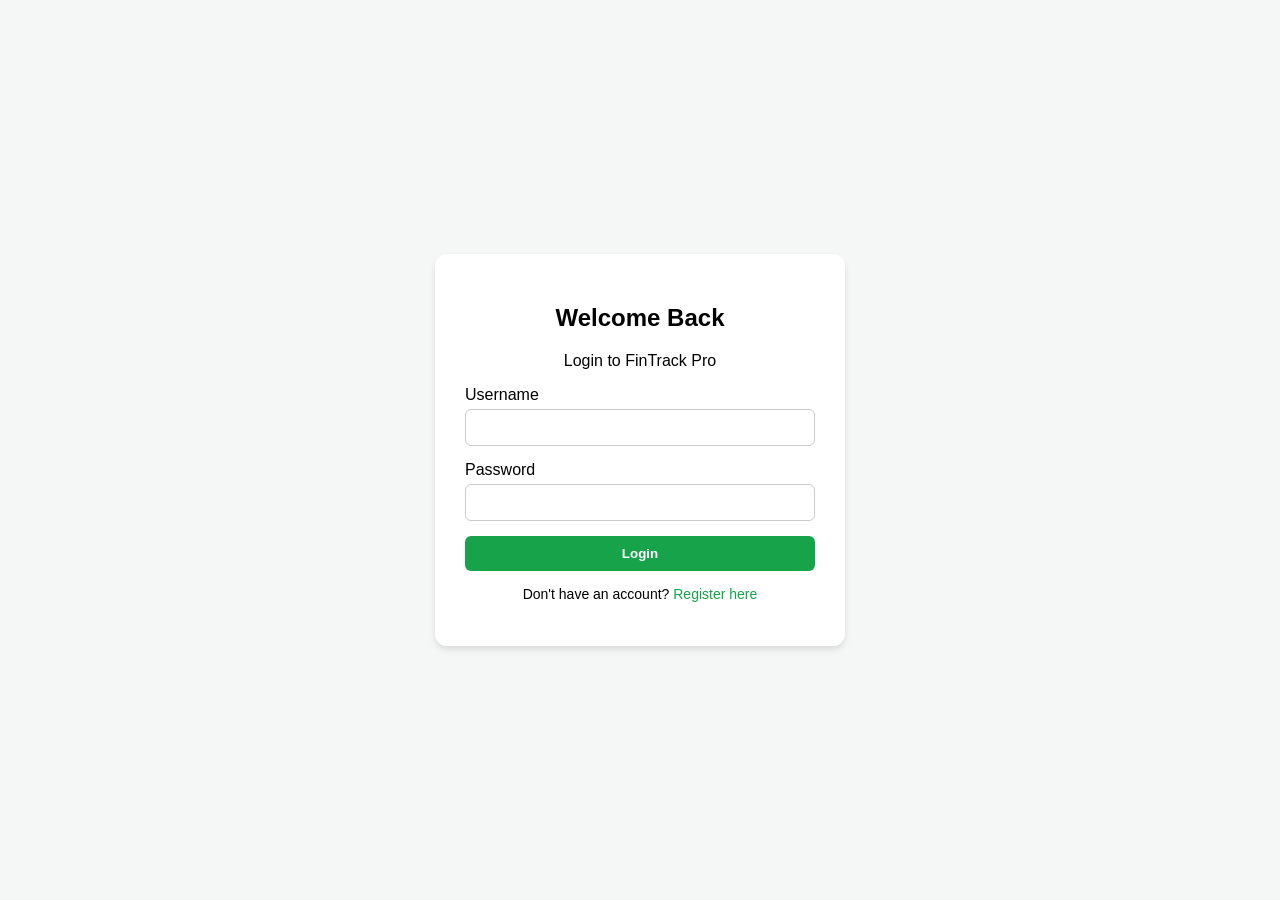
<file: login.html>
<!DOCTYPE html>
<html lang="en">
<head>
    <meta charset="UTF-8">
    <meta name="viewport" content="width=device-width, initial-scale=1.0">
    <title>Login - FinTrack Pro By Sawan</title>
    <script src="authantication.js"></script>
    <script>
        // false = this is a public page
        checkAuth(false);
    </script>
    <style>
        body { font-family: 'Inter', sans-serif; display: flex; justify-content: center; align-items: center; height: 100vh; background-color: #f4f7f6; margin: 0; }
        .auth-card { background: white; padding: 30px; border-radius: 12px; box-shadow: 0 4px 6px rgba(0,0,0,0.1); width: 100%; max-width: 350px; text-align: center; }
        .form-group { margin-bottom: 15px; text-align: left; }
        input { width: 100%; padding: 10px; border: 1px solid #ccc; border-radius: 6px; box-sizing: border-box; margin-top: 5px; }
        button { width: 100%; padding: 10px; background: #16a34a; color: white; border: none; border-radius: 6px; cursor: pointer; font-weight: bold; }
        a { color: #16a34a; text-decoration: none; }
    </style>
</head>
<body>
    <div class="auth-card">
        <h2>Welcome Back</h2>
        <p>Login to FinTrack Pro</p>
        <form id="loginForm">
            <div class="form-group">
                <label>Username</label>
                <input type="text" id="loginUsername" required>
            </div>
            <div class="form-group">
                <label>Password</label>
                <input type="password" id="loginPassword" required>
            </div>
            <button type="submit">Login</button>
        </form>
        <p style="margin-top: 15px; font-size: 14px;">Don't have an account? <a href="register.html">Register here</a></p>
    </div>

    <script>
    document.getElementById('loginForm').addEventListener('submit', function(e) {
        e.preventDefault();
        const username = document.getElementById('loginUsername').value;
        const password = document.getElementById('loginPassword').value;

        // Use the new function from auth.js
        const attempt = loginUser(username, password);

        if (attempt.success) {
            window.location.replace('index.html');
        } else {
            alert(attempt.message); // Shows "Invalid username or password"
        }
    });
</script>
</body>
</html>
</file>
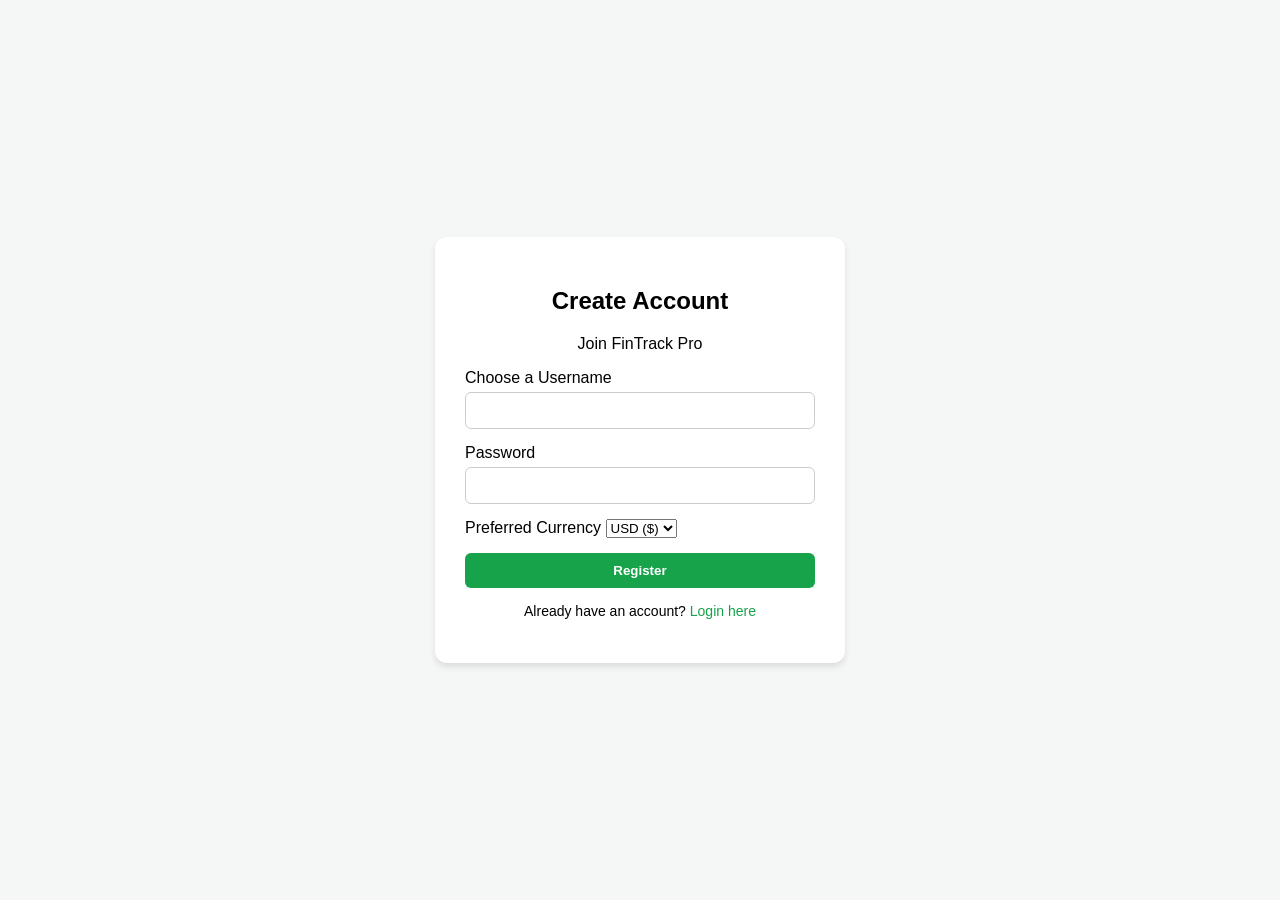
<file: register.html>
<!DOCTYPE html>
<html lang="en">
<head>
    <meta charset="UTF-8">
    <meta name="viewport" content="width=device-width, initial-scale=1.0">
    <title>Register - FinTrack Pro By Sawan</title>
    <script src="authantication.js"></script>
    <script>
        // false = this is a public page
        checkAuth(false);
    </script>
    <style>
        body { font-family: 'Inter', sans-serif; display: flex; justify-content: center; align-items: center; height: 100vh; background-color: #f4f7f6; margin: 0; }
        .auth-card { background: white; padding: 30px; border-radius: 12px; box-shadow: 0 4px 6px rgba(0,0,0,0.1); width: 100%; max-width: 350px; text-align: center; }
        .form-group { margin-bottom: 15px; text-align: left; }
        input { width: 100%; padding: 10px; border: 1px solid #ccc; border-radius: 6px; box-sizing: border-box; margin-top: 5px; }
        button { width: 100%; padding: 10px; background: #16a34a; color: white; border: none; border-radius: 6px; cursor: pointer; font-weight: bold; }
        a { color: #16a34a; text-decoration: none; }
    </style>
</head>
<body>
    <div class="auth-card">
        <h2>Create Account</h2>
        <p>Join FinTrack Pro</p>
        <form id="registerForm">
            <div class="form-group">
                <label>Choose a Username</label>
                <input type="text" id="regUsername" required>
            </div>
            <div class="form-group">
                <label>Password</label>
                <input type="password" id="regPassword" required>
            </div>
            <div class="form-group">
                <label>Preferred Currency</label>
                <select id="regCurrency" required>
                    <option value="$">USD ($)</option>
                    <option value="€">EUR (€)</option>
                    <option value="£">GBP (£)</option>
                    <option value="₹">INR (₹)</option>
                    <option value="¥">JPY (¥)</option>
                </select>
            </div>
            <button type="submit">Register</button>
        </form>
        <p style="margin-top: 15px; font-size: 14px;">Already have an account? <a href="login.html">Login here</a></p>
    </div>

    <script>
    document.getElementById('registerForm').addEventListener('submit', function(e) {
        e.preventDefault();
        const username = document.getElementById('regUsername').value;
        const password = document.getElementById('regPassword').value;
        const currency = document.getElementById('regCurrency').value;

        // Use the new function from auth.js
        const attempt = registerUser(username, password, currency);

        if (attempt.success) {
            alert(attempt.message);
            window.location.href = 'login.html'; // Send them to login after registering
        } else {
            alert(attempt.message); // Shows "Username already exists"
        }
    });
</script>
</body>
</html>
</file>
